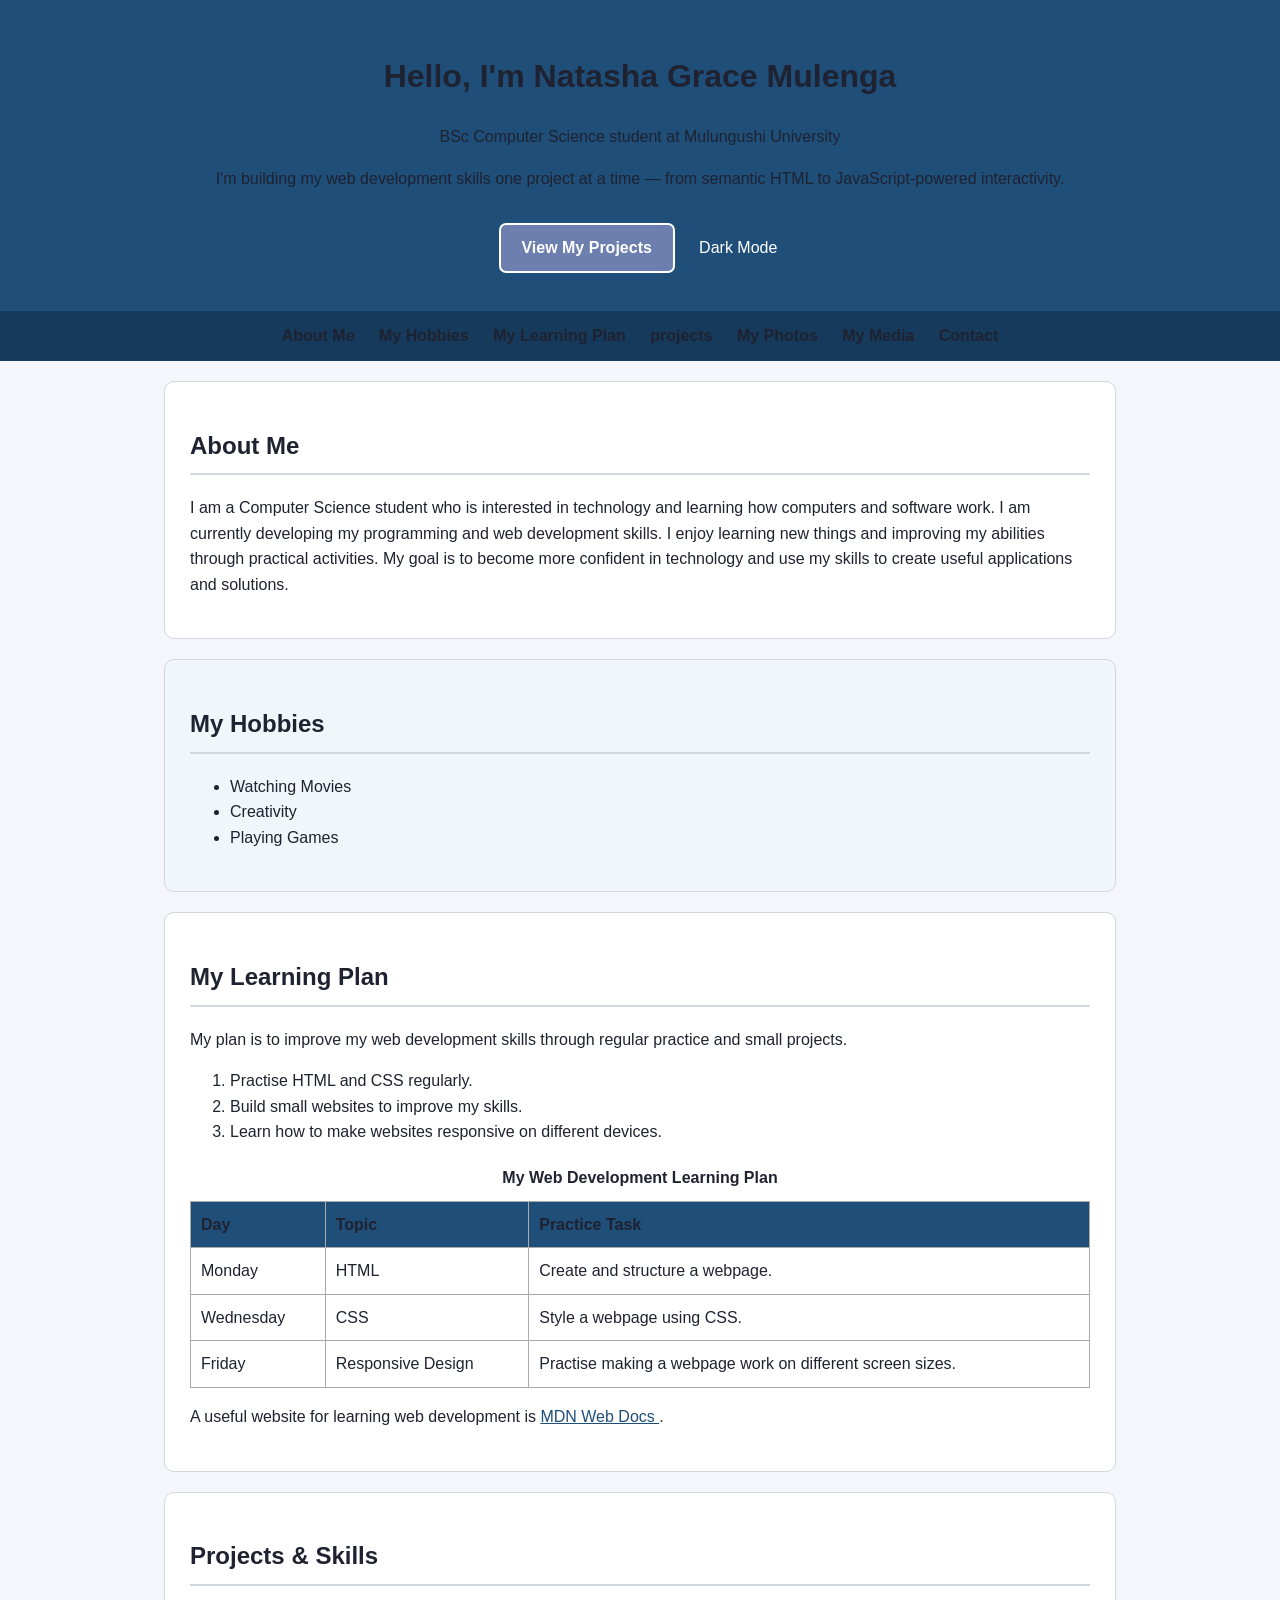
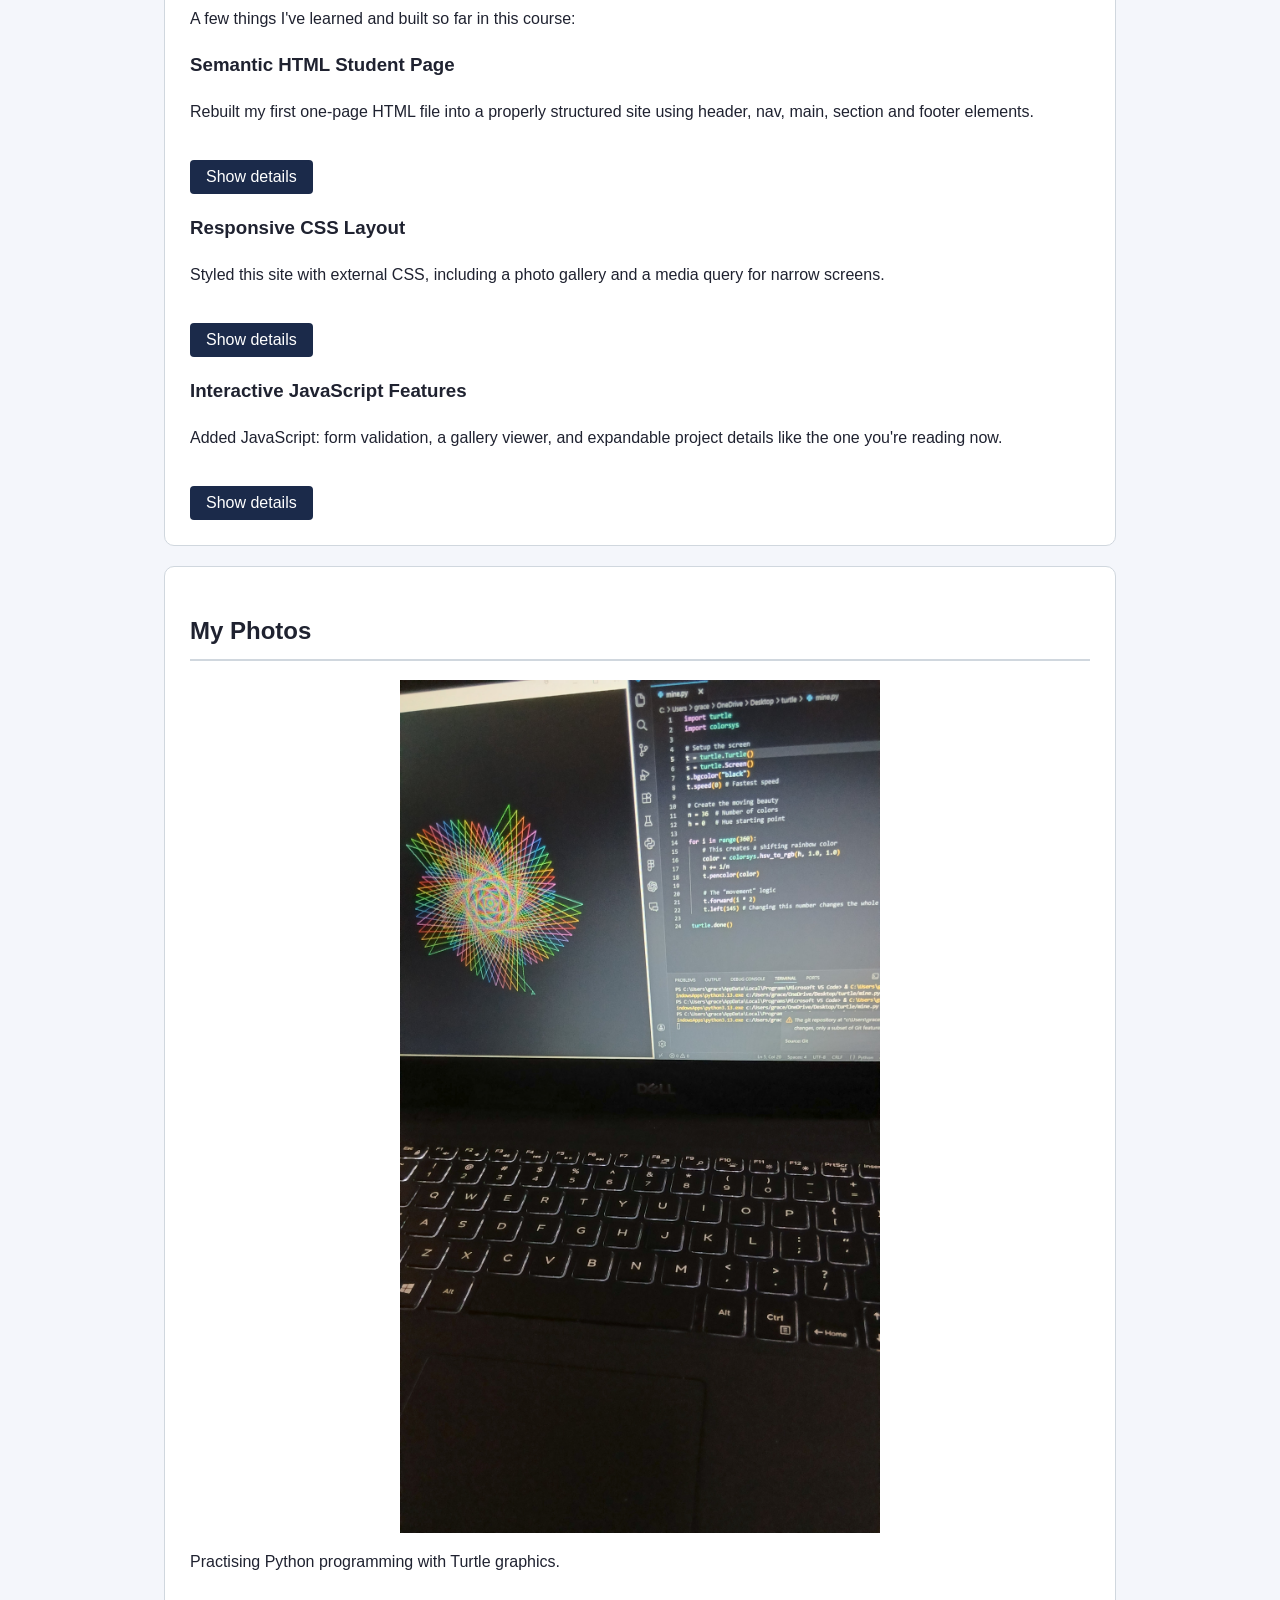
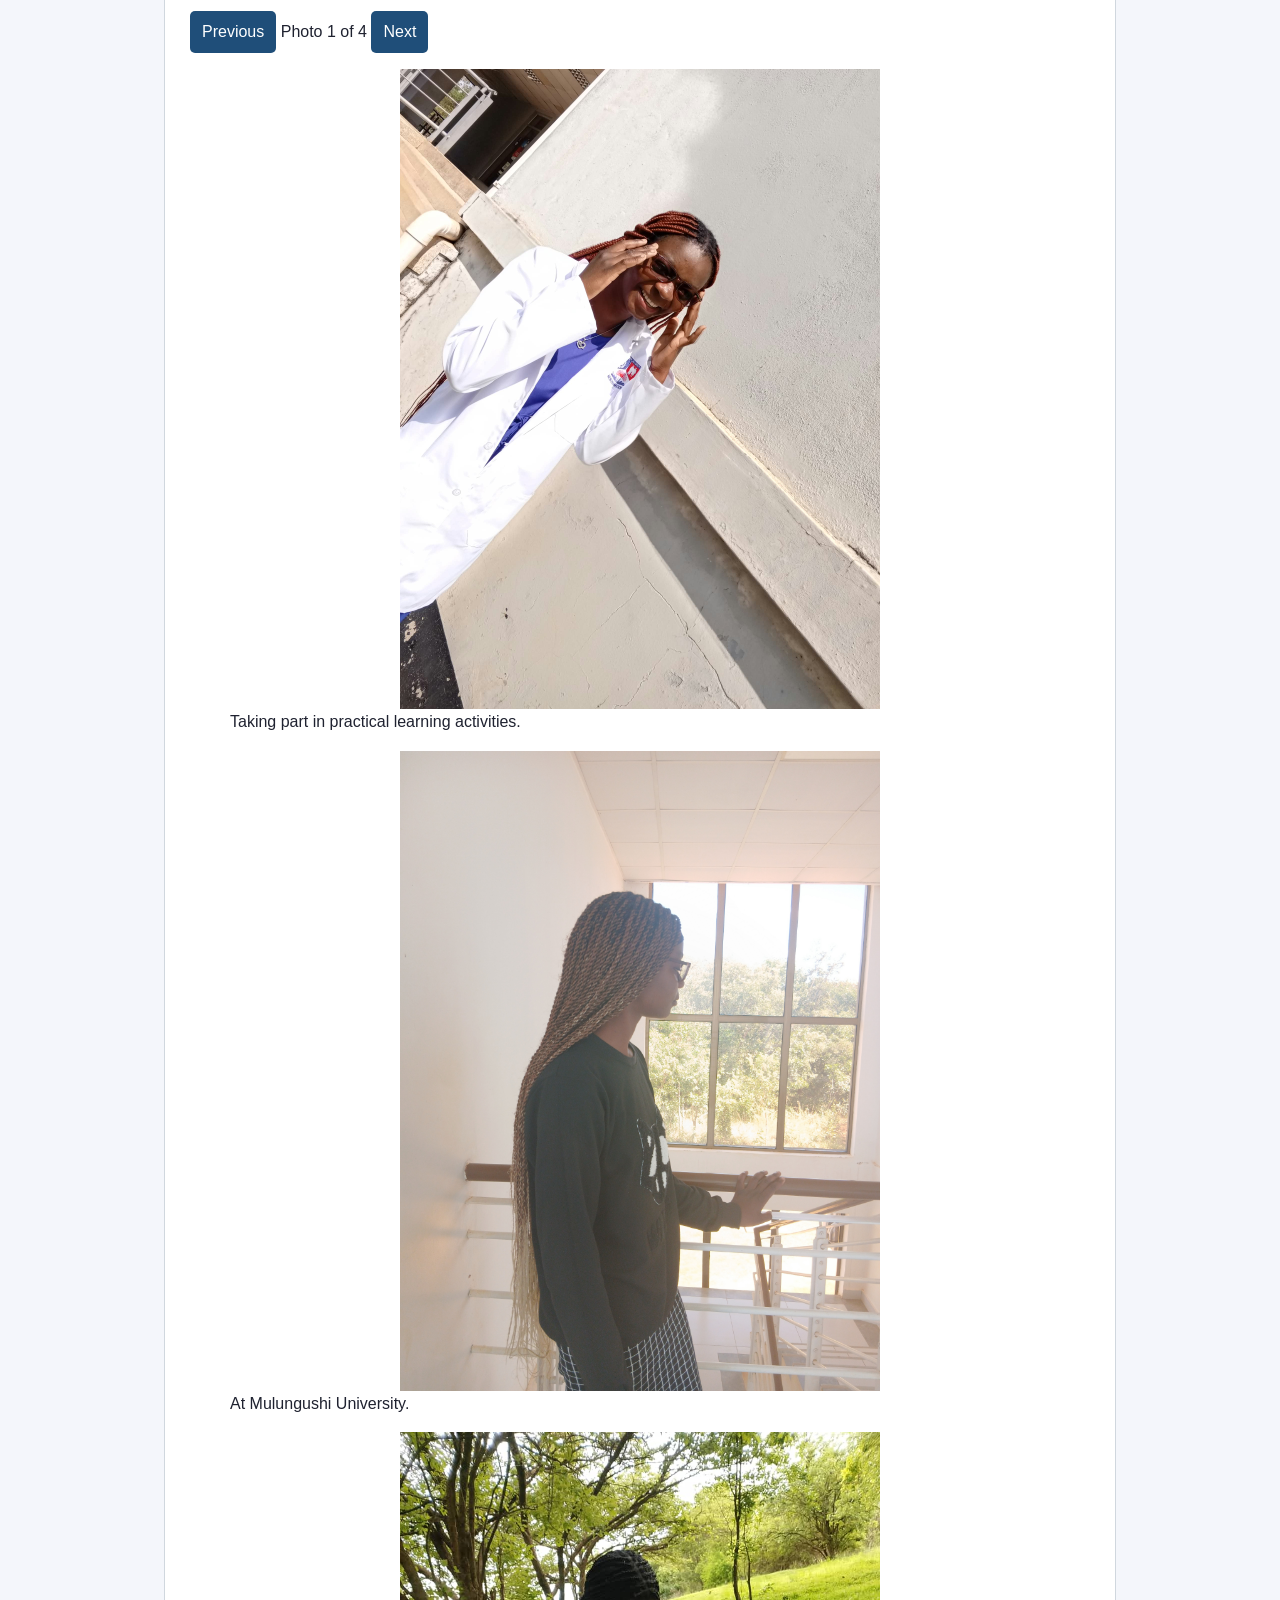
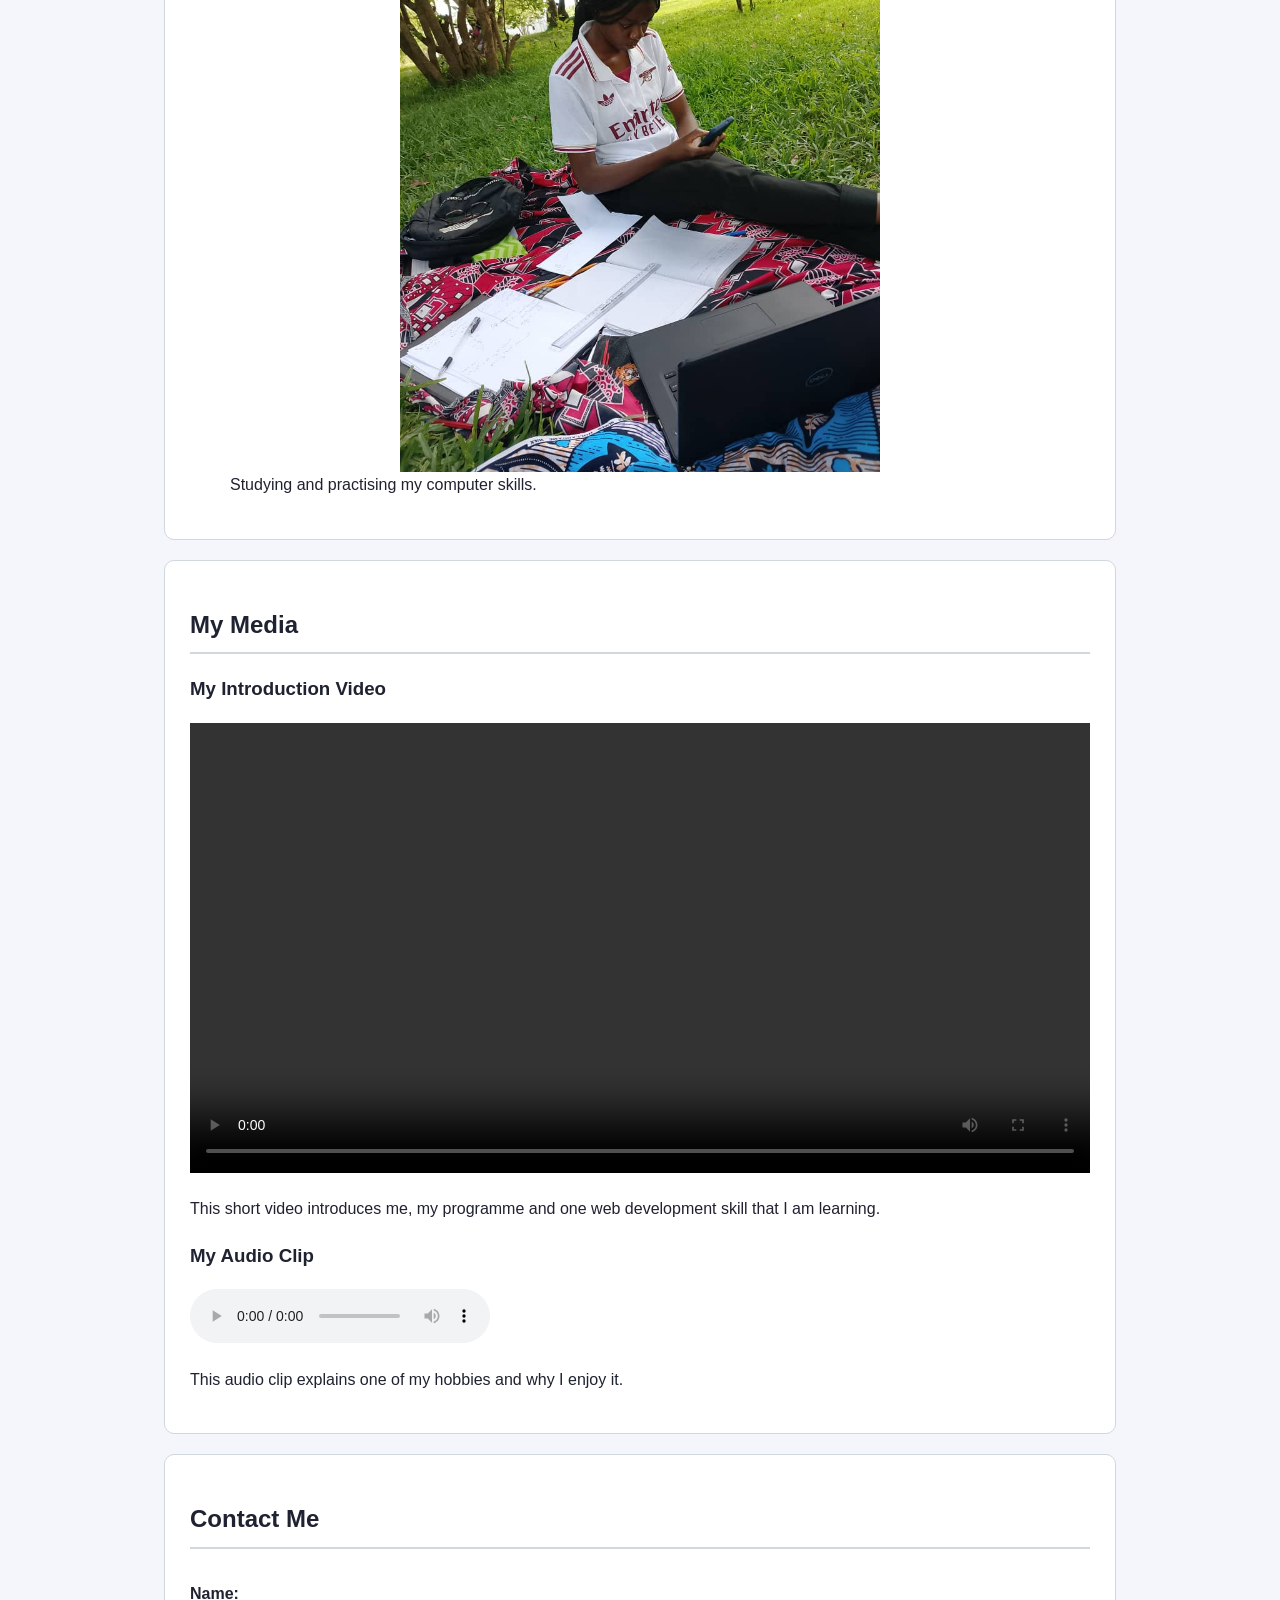
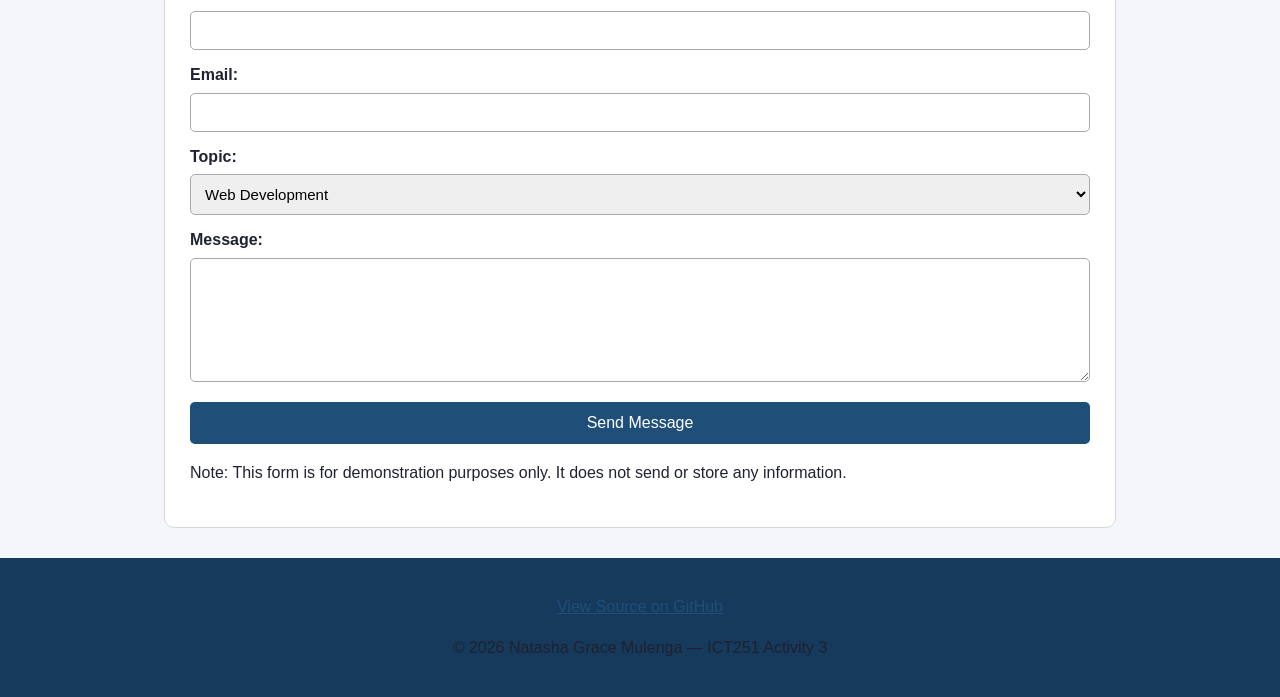
<file: index.html>
<!DOCTYPE html>
<html lang="en">

<head>
    <meta charset="UTF-8">

    <meta name="viewport"
          content="width=device-width, initial-scale=1.0">

    <title>Natasha Grace Mulenga - Student Website</title>

    <link rel="stylesheet" href="css/styles.css">
</head>

<body>

    <!-- HEADER -->
    <header>
        <h1>Hello, I'm Natasha Grace Mulenga</h1>
        <p class="hero-subtitle">BSc Computer Science student at Mulungushi University</p>
        <p class="hero-intro">
            I'm building my web development skills one project at a time —
            from semantic HTML to JavaScript-powered interactivity.
        </p>
        <a href="#projects" class="btn-primary">View My Projects</a>
        <button type="button" id="themeToggle" aria-label="Toggle dark mode">Dark Mode</button>
    </header>


    <!-- NAVIGATION -->
    <nav>
        <a href="#about">About Me</a>
        <a href="#hobbies">My Hobbies</a>
        <a href="#learning">My Learning Plan</a>
        <a href="#projects">projects</a>
        <a href="#photos">My Photos</a>
        <a href="#media">My Media</a>
        <a href="#contact">Contact</a>
    </nav>


    <!-- MAIN CONTENT -->
    <main>

        <!-- ABOUT ME -->
        <section id="about" class="content-section">

            <h2>About Me</h2>

            <p>
                I am a Computer Science student who is interested in
                technology and learning how computers and software work.
                I am currently developing my programming and web development
                skills. I enjoy learning new things and improving my abilities
                through practical activities. My goal is to become more
                confident in technology and use my skills to create useful
                applications and solutions.
            </p>

        </section>


        <!-- HOBBIES -->
        <section id="hobbies" class="content-section">

            <h2>My Hobbies</h2>

            <ul>
                <li>Watching Movies</li>
                <li>Creativity</li>
                <li>Playing Games</li>
            </ul>

        </section>


        <!-- LEARNING PLAN -->
        <section id="learning" class="content-section">

            <h2>My Learning Plan</h2>

            <p>
                My plan is to improve my web development skills through
                regular practice and small projects.
            </p>

            <ol>
                <li>Practise HTML and CSS regularly.</li>
                <li>Build small websites to improve my skills.</li>
                <li>Learn how to make websites responsive on different devices.</li>
            </ol>


            <!-- LEARNING PLAN TABLE -->

            <table>

                <caption>My Web Development Learning Plan</caption>

                <thead>
                    <tr>
                        <th>Day</th>
                        <th>Topic</th>
                        <th>Practice Task</th>
                    </tr>
                </thead>

                <tbody>

                    <tr>
                        <td>Monday</td>
                        <td>HTML</td>
                        <td>Create and structure a webpage.</td>
                    </tr>

                    <tr>
                        <td>Wednesday</td>
                        <td>CSS</td>
                        <td>Style a webpage using CSS.</td>
                    </tr>

                    <tr>
                        <td>Friday</td>
                        <td>Responsive Design</td>
                        <td>Practise making a webpage work on different screen sizes.</td>
                    </tr>

                </tbody>

            </table>


            <p>
                A useful website for learning web development is
                <a href="https://developer.mozilla.org/en-US/docs/Learn"
                   target="_blank">
                    MDN Web Docs
                </a>.
            </p>

        </section>
        <!-- PROJECTS -->
        <section id="projects" class="content-section">

            <h2>Projects &amp; Skills</h2>
            <p>A few things I've learned and built so far in this course:</p>

            <article class="project-card">
                <h3>Semantic HTML Student Page</h3>
                <p class="project-summary">
                    Rebuilt my first one-page HTML file into a properly structured
                    site using header, nav, main, section and footer elements.
                </p>
                <button class="expand-btn" aria-expanded="false">Show details</button>
                <div class="project-details" hidden>
                    <p>
                        I learned the difference between purely visual markup and
                        semantic markup, why heading levels matter, and how to link
                        navigation to section ids.
                    </p>
                </div>
            </article>

            <article class="project-card">
                <h3>Responsive CSS Layout</h3>
                <p class="project-summary">
                    Styled this site with external CSS, including a photo gallery
                    and a media query for narrow screens.
                </p>
                <button class="expand-btn" aria-expanded="false">Show details</button>
                <div class="project-details" hidden>
                    <p>
                        I practiced the CSS box model (padding, margin, border),
                        class vs id vs element selectors, and writing a media query
                        so the layout works on a phone-sized screen.
                    </p>
                </div>
            </article>

            <article class="project-card">
                <h3>Interactive JavaScript Features</h3>
                <p class="project-summary">
                    Added JavaScript: form validation, a gallery viewer, and
                    expandable project details like the one you're reading now.
                </p>
                <button class="expand-btn" aria-expanded="false">Show details</button>
                <div class="project-details" hidden>
                    <p>
                        I learned how to listen for DOM events, update the page
                        without reloading using <code>event.preventDefault()</code>,
                        and validate user input with JavaScript.
                    </p>
                </div>
            </article>

        </section>


        <!-- PHOTOS -->
        <section id="photos" class="content-section">
            <h2>My Photos</h2>

            <div class="gallery-viewer">
  <img id="galleryImage" src="images/photo1.jpg" alt="A laptop displaying Python Turtle programming code">
  <p id="galleryCaption">Practising Python programming with Turtle graphics.</p>

  <div class="gallery-controls">
    <button type="button" id="prevPhoto">Previous</button>
    <span id="galleryStatus">Photo 1 of 4</span>
    <button type="button" id="nextPhoto">Next</button>
  </div>
</div>
                <figure>
                    <img src="images/photo2.jpg"
                         alt="A student wearing a lab coat">

                    <figcaption>
                        Taking part in practical learning activities.
                    </figcaption>
                </figure>


                <figure>
                    <img src="images/photo3.jpg"
                         alt="A view of Mulungushi University">

                    <figcaption>
                        At Mulungushi University.
                    </figcaption>
                </figure>


                <figure>
                    <img src="images/photo4.jpg"
                         alt="A student studying outdoors with a laptop">

                    <figcaption>
                        Studying and practising my computer skills.
                    </figcaption>
                </figure>

            </div>

        </section>


        <!-- MEDIA -->
        <section id="media" class="content-section">

            <h2>My Media</h2>


            <h3>My Introduction Video</h3>

            <video controls>
                <source src="videos/intro.mp4" type="video/mp4">

                Your browser does not support the video element.
            </video>

            <p>
                This short video introduces me, my programme and one
                web development skill that I am learning.
            </p>


            <h3>My Audio Clip</h3>

            <audio controls>
                <source src="videos/voice.m4a" type="audio/mp4">

                Your browser does not support the audio element.
            </audio>

            <p>
                This audio clip explains one of my hobbies and why
                I enjoy it.
            </p>

        </section>


       <!-- CONTACT FORM -->
<section id="contact" class="content-section">

    <h2>Contact Me</h2>

    <form id="contact-form" action="#" method="post" novalidate>

        <!-- NAME -->
        <label for="name">Name:</label>
        <input type="text"
               id="name"
               name="name"
               required>
        <span class="error-message" id="name-error"></span>

        <!-- EMAIL -->
        <label for="email">Email:</label>
        <input type="email"
               id="email"
               name="email"
               required>
        <span class="error-message" id="email-error"></span>

        <!-- TOPIC -->
        <label for="topic">Topic:</label>
        <select id="topic" name="topic">
            <option value="web-development">Web Development</option>
            <option value="programming">Programming</option>
            <option value="general">General</option>
        </select>

        <!-- MESSAGE -->
        <label for="message">Message:</label>
        <textarea id="message"
                  name="message"
                  rows="6"
                  required></textarea>
        <span class="error-message" id="message-error"></span>

        <button type="submit">Send Message</button>

    </form>

    <div id="form-preview" class="form-preview" hidden></div>

    <p>
        Note: This form is for demonstration purposes only.
        It does not send or store any information.
    </p>

</section>
</main>

<!-- FOOTER -->
<footer>
  <p>
    <a href="https://github.com/tashagrace07/ICT251-Activity_My_Web" target="_blank" rel="noopener">
      View Source on GitHub
    </a>
  </p>
  <p>&copy; 2026 Natasha Grace Mulenga — ICT251 Activity 3</p>
</footer>

<script src="js/script.js" defer></script>
</body>
</html>
</file>
<file: css/styles.css>
/* GENERAL PAGE STYLE */

body {
    font-family: Arial, sans-serif;
    margin: 0;
    background-color: #f4f7f9;
    color: #222;
    line-height: 1.6;
}


/* HEADER */

header {
    background-color: #1f4e79;
    color: white;
    text-align: center;
    padding: 30px 20px;
}
}

/* PROJECTS */

.project-card {
    border: 1px solid #ccc;
    border-radius: 6px;
    padding: 1rem;
    margin-bottom: 1rem;
}

.project-summary {
    color: #555;
}

.expand-btn {
    background-color: #1B2A4A;
    color: #fff;
    border: none;
    padding: 0.5rem 1rem;
    border-radius: 4px;
    cursor: pointer;
}

.expand-btn:hover,
.expand-btn:focus {
    background-color: #2E8B77;
}

.project-details {
    margin-top: 0.75rem;
    padding-top: 0.75rem;
    border-top: 1px dashed #ccc;
}


/* NAVIGATION */

nav {
    background-color: #163a5c;
    text-align: center;
    padding: 12px;
}

nav a {
    color: white;
    text-decoration: none;
    margin: 0 10px;
    font-weight: bold;
}

nav a:hover,
nav a:focus {
    text-decoration: underline;
}


/* MAIN SECTIONS */

.content-section {
    background-color: white;
    max-width: 900px;
    margin: 20px auto;
    padding: 25px;
    border: 1px solid #d0d7de;
    border-radius: 10px;
}


/* ID SELECTOR */

#hobbies {
    background-color: #f1f6fa;
}


/* HEADINGS */

h2 {
    color: #1f4e79;
    border-bottom: 2px solid #d0d7de;
    padding-bottom: 8px;
}

h3 {
    color: #163a5c;
}


/* LINKS */

a {
    color: #1f4e79;
}

a:hover,
a:focus {
    text-decoration: underline;
}


/* PHOTO GALLERY */

.gallery {
    display: flex;
    flex-wrap: wrap;
    gap: 20px;
    justify-content: center;
}

.gallery figure {
    margin: 0;
    width: 200px;
}

.gallery img {
    width: 100%;
    max-width: 100%;
    height: auto;
    display: block;
    border-radius: 8px;
}

.gallery figcaption {
    text-align: center;
    margin-top: 8px;
    font-size: 14px;
}


/* MEDIA */

video,
audio {
    max-width: 100%;
}

video {
    width: 100%;
    height: auto;
}


/* TABLE */

table {
    width: 100%;
    border-collapse: collapse;
    margin-top: 20px;
}

caption {
    font-weight: bold;
    margin-bottom: 10px;
}

th,
td {
    border: 1px solid #aaa;
    padding: 10px;
    text-align: left;
}

th {
    background-color: #1f4e79;
    color: white;
}


/* CONTACT FORM */

form {
    display: flex;
    flex-direction: column;
}

label {
    margin-top: 12px;
    margin-bottom: 5px;
    font-weight: bold;
}

input,
select,
textarea {
    padding: 10px;
    border: 1px solid #aaa;
    border-radius: 5px;
    font-family: Arial, sans-serif;
    font-size: 15px;
}


/* BUTTON */

button {
    margin-top: 20px;
    padding: 12px;
    background-color: #1f4e79;
    color: white;
    border: none;
    border-radius: 5px;
    cursor: pointer;
    font-size: 16px;
}

button:hover,
button:focus {
    background-color: #163a5c;
}


/* FOOTER */

footer {
    background-color: #163a5c;
    color: white;
    text-align: center;
    padding: 20px;
    margin-top: 30px;
}


/* SMALL SCREENS */

@media (max-width: 600px) {

    nav a {
        display: block;
        margin: 8px;
    }

    .content-section {
        margin: 10px;
        padding: 15px;
    }

    .gallery figure {
        width: 100%;
        max-width: 300px;
    }

}
/* ============================================================
   FINAL CONTRAST FIX — force readable text in BOTH themes
   ============================================================ */

/* LIGHT MODE defaults */
body {
  background-color: #f4f6fb !important;
  color: #1f2230 !important;
}

h1, h2, h3 { color: #1f2230 !important; }

p, li, ul, ol, td, th, label, figcaption {
  color: #1f2230 !important;
}

nav a { color: #1f2230 !important; }

/* DARK MODE overrides — must win */
body.dark-theme {
  background-color: #1f2230 !important;
  color: #e2e5f0 !important;
}

body.dark-theme h1,
body.dark-theme h2,
body.dark-theme h3 { color: #e2e5f0 !important; }

body.dark-theme p,
body.dark-theme li,
body.dark-theme ul,
body.dark-theme ol,
body.dark-theme td,
body.dark-theme th,
body.dark-theme label,
body.dark-theme figcaption { color: #e2e5f0 !important; }

body.dark-theme nav a { color: #c8d0e7 !important; }

body.dark-theme section {
  background-color: #272b3d !important;
}

/* Keep photos sensible size */
.gallery-viewer img,
#photos figure img {
  max-width: 480px !important;
  width: 100% !important;
  height: auto !important;
  display: block !important;
  margin: 0 auto !important;
}
/* ============================================================
   FIX: make "View My Projects" button visible again
   ============================================================ */

header .btn-primary,
header .btn-primary:visited {
  background-color: #6d7fae !important;
  color: #ffffff !important;
  padding: 0.65rem 1.3rem !important;
  border-radius: 7px !important;
  text-decoration: none !important;
  font-weight: 600 !important;
  display: inline-block !important;
  border: 2px solid #ffffff !important;
  margin: 0.5rem !important;
}

header .btn-primary:hover,
header .btn-primary:focus {
  background-color: #566a99 !important;
  color: #ffffff !important;
}

/* Dark mode version */
body.dark-theme header .btn-primary,
body.dark-theme header .btn-primary:visited {
  background-color: #8092c1 !important;
  color: #ffffff !important;
  border-color: #c8d0e7 !important;
}

body.dark-theme header .btn-primary:hover,
body.dark-theme header .btn-primary:focus {
  background-color: #a0aed4 !important;
  color: #ffffff !important;
}
</file>
